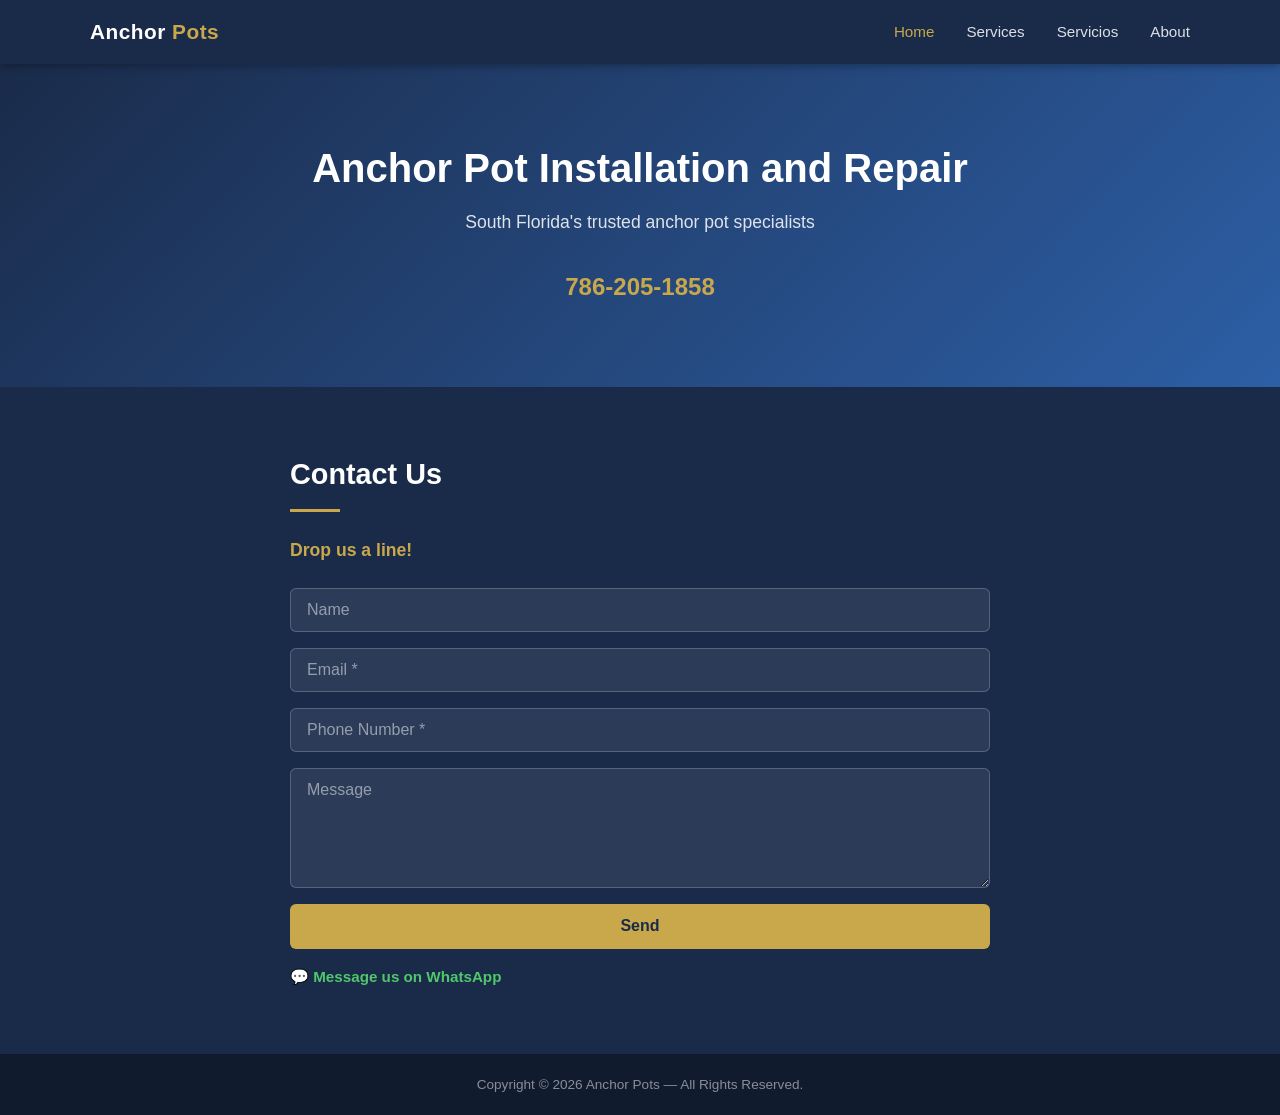
<file: index.html>
<!DOCTYPE html>
<html lang="en">
<head>
  <meta charset="UTF-8" />
  <meta name="viewport" content="width=device-width, initial-scale=1.0" />
  <title>Anchor Pots - Anchor Pot Installation and Repair</title>
  <meta name="description" content="Professional anchor pot installation and repair in South Florida. Serving Miami, Fort Lauderdale, and West Palm Beach. Call 786-205-1858." />
  <link rel="stylesheet" href="style.css" />
</head>
<body>

  <nav>
    <div class="nav-inner">
      <a href="/" class="nav-logo">Anchor <span>Pots</span></a>
      <ul class="nav-links">
        <li><a href="index.html" class="active">Home</a></li>
        <li><a href="services.html">Services</a></li>
        <li><a href="servicios.html">Servicios</a></li>
        <li><a href="about.html">About</a></li>
      </ul>
    </div>
  </nav>

  <section class="hero">
    <h1>Anchor Pot Installation and Repair</h1>
    <p class="subtitle">South Florida's trusted anchor pot specialists</p>
    <a class="phone" href="tel:7862051858">786-205-1858</a>
  </section>

  <section class="contact-section">
    <div class="contact-inner">
      <h2>Contact Us</h2>
      <div class="contact-divider"></div>
      <p class="form-subtitle">Drop us a line!</p>

      <!-- Replace YOUR_FORM_ID below with your Formspree form ID (see setup guide) -->
      <form class="contact-form" action="https://formspree.io/f/xaqgwgdy" method="POST">
        <input type="text" name="name" placeholder="Name" required />
        <input type="email" name="email" placeholder="Email *" required />
        <input type="tel" name="phone" placeholder="Phone Number *" required />
        <textarea name="message" placeholder="Message"></textarea>
        <button type="submit" class="btn">Send</button>
      </form>

      <a class="whatsapp-link" href="https://wa.me/17862051858" target="_blank">
        💬 Message us on WhatsApp
      </a>
    </div>
  </section>

  <footer>
    <p>Copyright &copy; 2026 Anchor Pots &mdash; All Rights Reserved.</p>
  </footer>

</body>
</html>
</file>
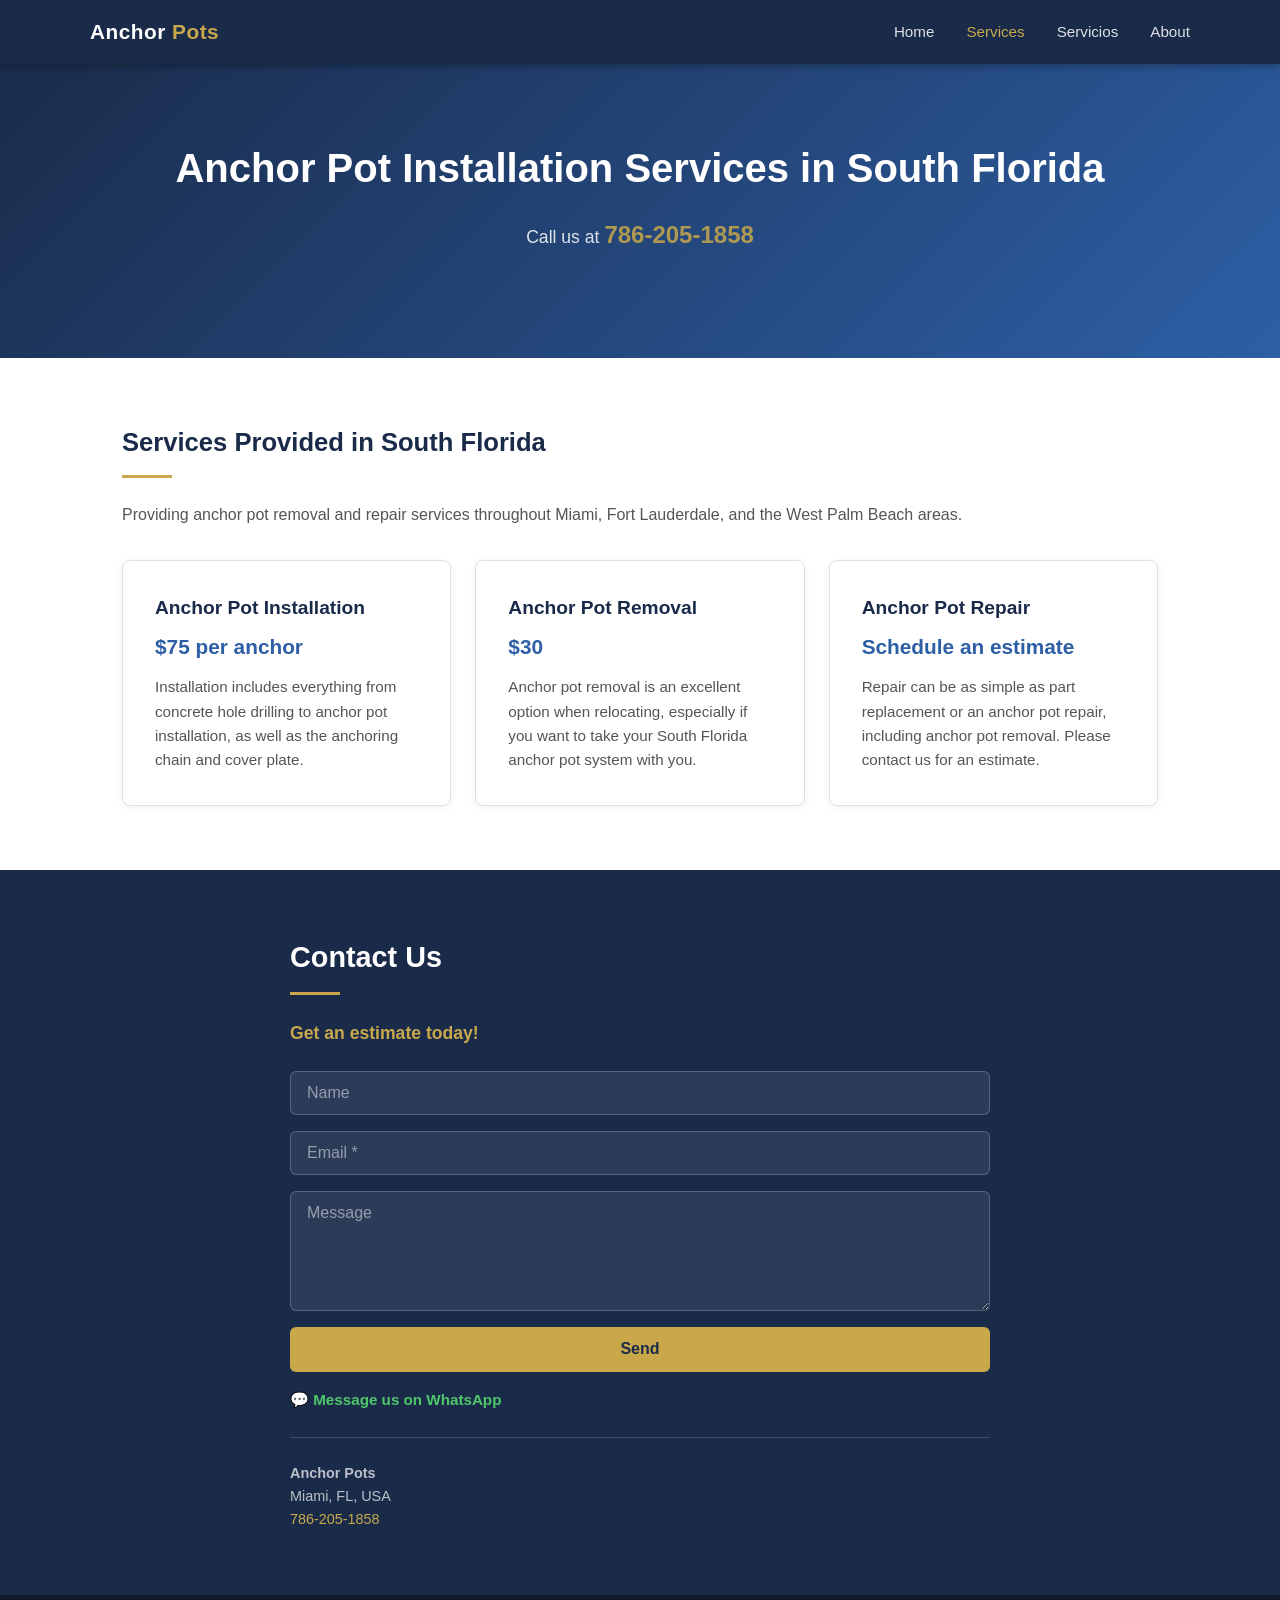
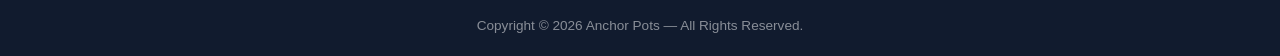
<file: services.html>
<!DOCTYPE html>
<html lang="en">
<head>
  <meta charset="UTF-8" />
  <meta name="viewport" content="width=device-width, initial-scale=1.0" />
  <title>Anchor Pot Installation Services | South Florida</title>
  <meta name="description" content="Anchor pot installation, removal, and repair in Miami, Fort Lauderdale, and West Palm Beach. Installation from $75. Call 786-205-1858." />
  <link rel="stylesheet" href="style.css" />
</head>
<body>

  <nav>
    <div class="nav-inner">
      <a href="index.html" class="nav-logo">Anchor <span>Pots</span></a>
      <ul class="nav-links">
        <li><a href="index.html">Home</a></li>
        <li><a href="services.html" class="active">Services</a></li>
        <li><a href="servicios.html">Servicios</a></li>
        <li><a href="about.html">About</a></li>
      </ul>
    </div>
  </nav>

  <section class="hero">
    <h1>Anchor Pot Installation Services in South Florida</h1>
    <p class="subtitle">Call us at <a class="phone" href="tel:7862051858">786-205-1858</a></p>
  </section>

  <div style="padding: 4rem 2rem; max-width: 1100px; margin: 0 auto;">
    <h2 style="color: var(--navy); font-size: 1.6rem;">Services Provided in South Florida</h2>
    <div class="section-divider"></div>
    <p style="margin-bottom: 2rem; color: #555;">
      Providing anchor pot removal and repair services throughout Miami, Fort Lauderdale, and the West Palm Beach areas.
    </p>

    <div class="services-grid">
      <div class="service-card">
        <h3>Anchor Pot Installation</h3>
        <div class="price">$75 per anchor</div>
        <p>Installation includes everything from concrete hole drilling to anchor pot installation, as well as the anchoring chain and cover plate.</p>
      </div>

      <div class="service-card">
        <h3>Anchor Pot Removal</h3>
        <div class="price">$30</div>
        <p>Anchor pot removal is an excellent option when relocating, especially if you want to take your South Florida anchor pot system with you.</p>
      </div>

      <div class="service-card">
        <h3>Anchor Pot Repair</h3>
        <div class="price">Schedule an estimate</div>
        <p>Repair can be as simple as part replacement or an anchor pot repair, including anchor pot removal. Please contact us for an estimate.</p>
      </div>
    </div>
  </div>

  <section class="contact-section">
    <div class="contact-inner">
      <h2>Contact Us</h2>
      <div class="contact-divider"></div>
      <p class="form-subtitle">Get an estimate today!</p>

      <!-- Replace YOUR_FORM_ID below with your Formspree form ID (see setup guide) -->
      <form class="contact-form" action="https://formspree.io/f/xaqgwgdy" method="POST">
        <input type="text" name="name" placeholder="Name" required />
        <input type="email" name="email" placeholder="Email *" required />
        <textarea name="message" placeholder="Message"></textarea>
        <button type="submit" class="btn">Send</button>
      </form>

      <a class="whatsapp-link" href="https://wa.me/17862051858" target="_blank">
        💬 Message us on WhatsApp
      </a>

      <div class="contact-info">
        <strong>Anchor Pots</strong><br />
        Miami, FL, USA<br />
        <a href="tel:7862051858">786-205-1858</a>
      </div>
    </div>
  </section>

  <footer>
    <p>Copyright &copy; 2026 Anchor Pots &mdash; All Rights Reserved.</p>
  </footer>

</body>
</html>
</file>
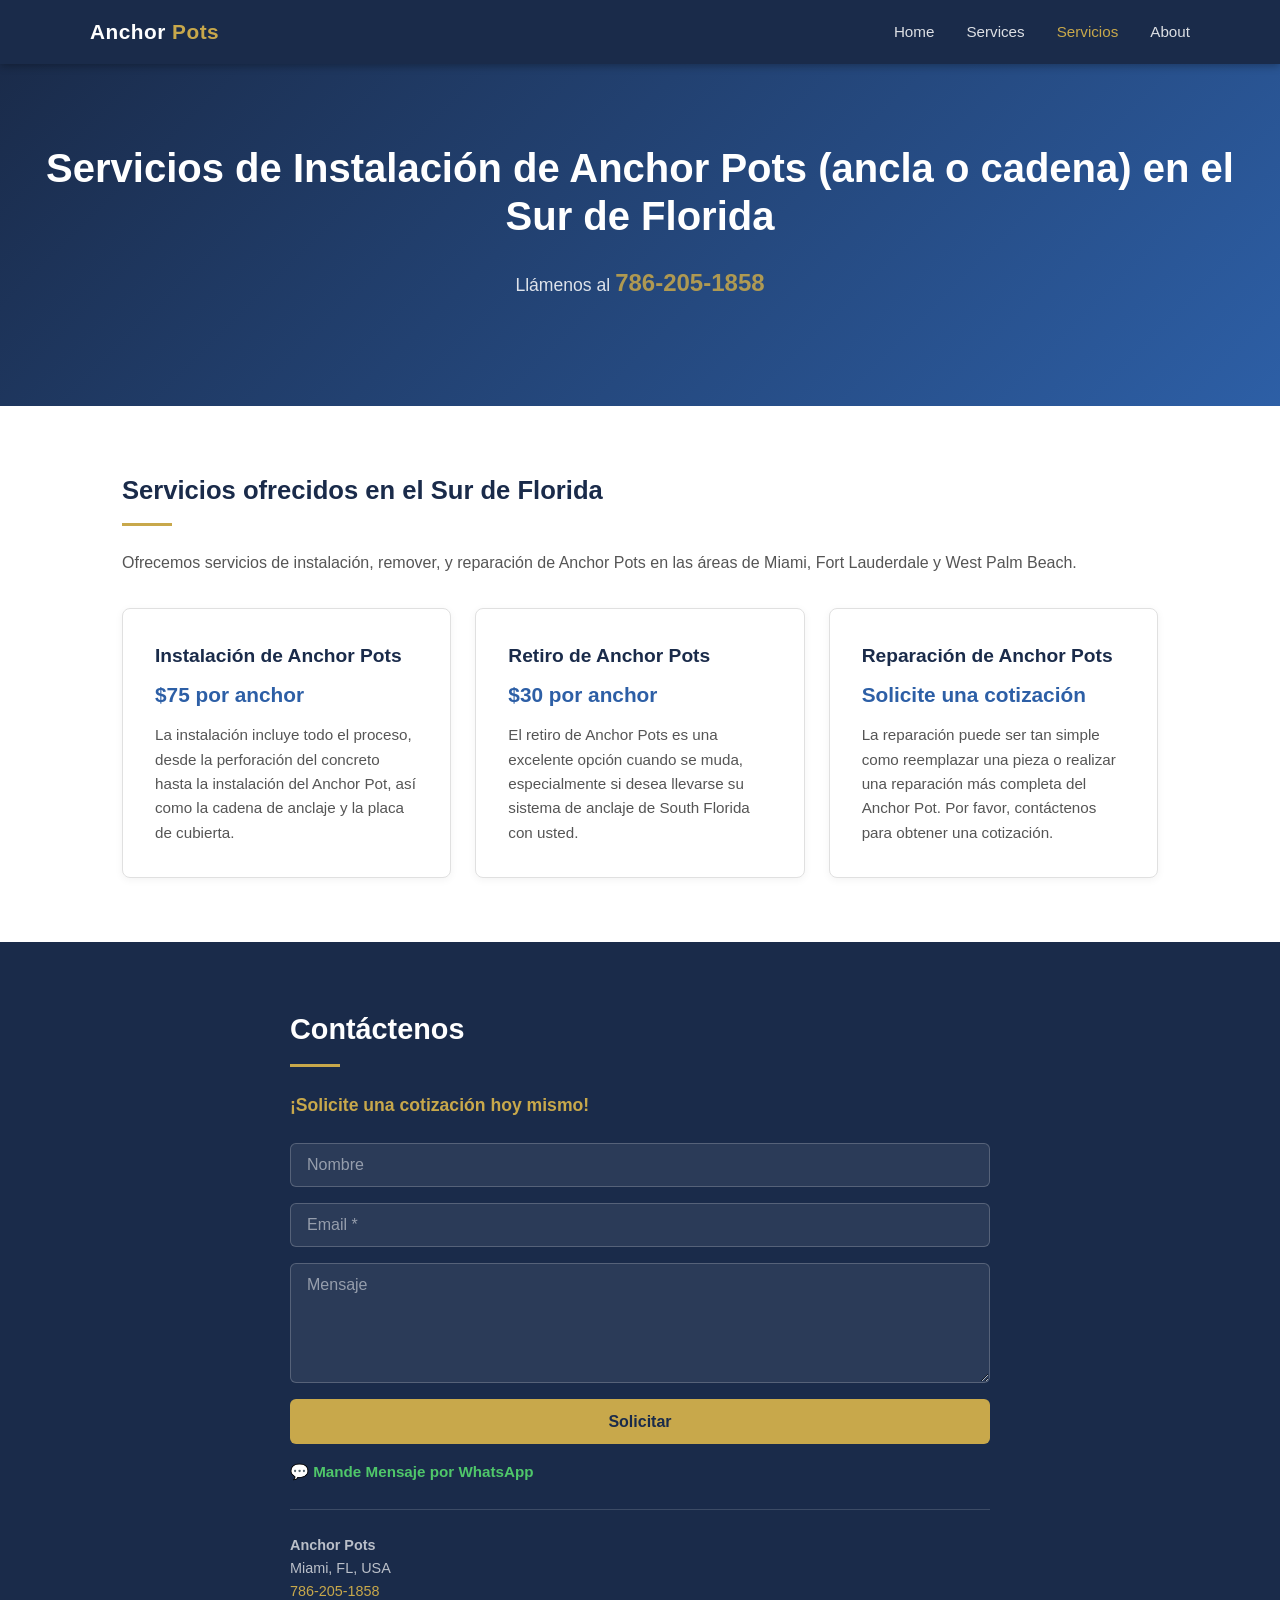
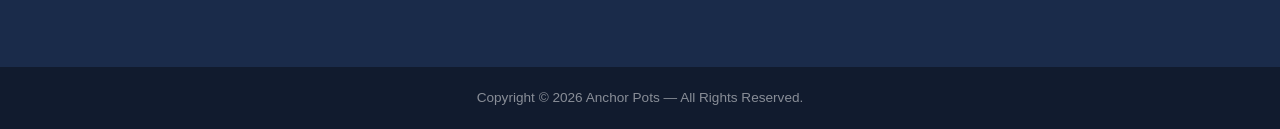
<file: servicios.html>
<!DOCTYPE html>
<html lang="es">
<head>
  <meta charset="UTF-8" />
  <meta name="viewport" content="width=device-width, initial-scale=1.0" />
  <title>Servicios de Instalación de Anchor Pots | Sur de Florida</title>
  <meta name="description" content="Servicios de instalación, retiro y reparación de Anchor Pots en Miami, Fort Lauderdale y West Palm Beach. Instalación desde $75. Llame al 786-205-1858." />
  <link rel="stylesheet" href="style.css" />
</head>
<body>

  <nav>
    <div class="nav-inner">
      <a href="index.html" class="nav-logo">Anchor <span>Pots</span></a>
      <ul class="nav-links">
        <li><a href="index.html">Home</a></li>
        <li><a href="services.html">Services</a></li>
        <li><a href="servicios.html" class="active">Servicios</a></li>
        <li><a href="about.html">About</a></li>
      </ul>
    </div>
  </nav>

  <section class="hero">
    <h1>Servicios de Instalación de Anchor Pots (ancla o cadena) en el Sur de Florida</h1>
    <p class="subtitle">Llámenos al <a class="phone" href="tel:7862051858">786-205-1858</a></p>
  </section>

  <div style="padding: 4rem 2rem; max-width: 1100px; margin: 0 auto;">
    <h2 style="color: var(--navy); font-size: 1.6rem;">Servicios ofrecidos en el Sur de Florida</h2>
    <div class="section-divider"></div>
    <p style="margin-bottom: 2rem; color: #555;">
      Ofrecemos servicios de instalación, remover, y reparación de Anchor Pots en las áreas de Miami, Fort Lauderdale y West Palm Beach.
    </p>

    <div class="services-grid">
      <div class="service-card">
        <h3>Instalación de Anchor Pots</h3>
        <div class="price">$75 por anchor</div>
        <p>La instalación incluye todo el proceso, desde la perforación del concreto hasta la instalación del Anchor Pot, así como la cadena de anclaje y la placa de cubierta.</p>
      </div>

      <div class="service-card">
        <h3>Retiro de Anchor Pots</h3>
        <div class="price">$30 por anchor</div>
        <p>El retiro de Anchor Pots es una excelente opción cuando se muda, especialmente si desea llevarse su sistema de anclaje de South Florida con usted.</p>
      </div>

      <div class="service-card">
        <h3>Reparación de Anchor Pots</h3>
        <div class="price">Solicite una cotización</div>
        <p>La reparación puede ser tan simple como reemplazar una pieza o realizar una reparación más completa del Anchor Pot. Por favor, contáctenos para obtener una cotización.</p>
      </div>
    </div>
  </div>

  <section class="contact-section">
    <div class="contact-inner">
      <h2>Contáctenos</h2>
      <div class="contact-divider"></div>
      <p class="form-subtitle">¡Solicite una cotización hoy mismo!</p>

      <!-- Replace YOUR_FORM_ID below with your Formspree form ID (see setup guide) -->
      <form class="contact-form" action="https://formspree.io/f/xaqgwgdy" method="POST">
        <input type="text" name="name" placeholder="Nombre" required />
        <input type="email" name="email" placeholder="Email *" required />
        <textarea name="mensaje" placeholder="Mensaje"></textarea>
        <button type="submit" class="btn">Solicitar</button>
      </form>

      <a class="whatsapp-link" href="https://wa.me/17862051858" target="_blank">
        💬 Mande Mensaje por WhatsApp
      </a>

      <div class="contact-info">
        <strong>Anchor Pots</strong><br />
        Miami, FL, USA<br />
        <a href="tel:7862051858">786-205-1858</a>
      </div>
    </div>
  </section>

  <footer>
    <p>Copyright &copy; 2026 Anchor Pots &mdash; All Rights Reserved.</p>
  </footer>

</body>
</html>
</file>
<file: style.css>
/* Anchor Pots - Global Styles */

* {
  margin: 0;
  padding: 0;
  box-sizing: border-box;
}

:root {
  --navy: #1a2b4a;
  --blue: #2d5fa6;
  --light-blue: #e8f0fb;
  --accent: #c8a84b;
  --text: #2c2c2c;
  --light-gray: #f5f5f5;
  --white: #ffffff;
}

body {
  font-family: 'Segoe UI', Tahoma, Geneva, Verdana, sans-serif;
  color: var(--text);
  line-height: 1.6;
}

/* ── Navigation ── */
nav {
  background: var(--navy);
  padding: 0 2rem;
  position: sticky;
  top: 0;
  z-index: 100;
  box-shadow: 0 2px 8px rgba(0,0,0,0.3);
}

.nav-inner {
  max-width: 1100px;
  margin: 0 auto;
  display: flex;
  align-items: center;
  justify-content: space-between;
  height: 64px;
}

.nav-logo {
  color: var(--white);
  text-decoration: none;
  font-size: 1.3rem;
  font-weight: 700;
  letter-spacing: 0.5px;
}

.nav-logo span {
  color: var(--accent);
}

.nav-links {
  list-style: none;
  display: flex;
  gap: 2rem;
}

.nav-links a {
  color: rgba(255,255,255,0.85);
  text-decoration: none;
  font-size: 0.95rem;
  transition: color 0.2s;
}

.nav-links a:hover,
.nav-links a.active {
  color: var(--accent);
}

/* ── Hero ── */
.hero {
  background: linear-gradient(135deg, var(--navy) 0%, var(--blue) 100%);
  color: white;
  text-align: center;
  padding: 5rem 2rem;
}

.hero h1 {
  font-size: 2.5rem;
  font-weight: 700;
  margin-bottom: 1rem;
  line-height: 1.2;
}

.hero .phone {
  font-size: 1.5rem;
  color: var(--accent);
  text-decoration: none;
  font-weight: 600;
  display: inline-block;
  margin-top: 0.5rem;
}

.hero .phone:hover {
  text-decoration: underline;
}

.hero .subtitle {
  font-size: 1.1rem;
  opacity: 0.85;
  margin-bottom: 1.5rem;
}

/* ── Sections ── */
.section {
  padding: 4rem 2rem;
  max-width: 1100px;
  margin: 0 auto;
}

.section-alt {
  background: var(--light-gray);
}

.section-alt .section {
  max-width: 100%;
  padding-left: 0;
  padding-right: 0;
}

.section-alt-inner {
  max-width: 1100px;
  margin: 0 auto;
  padding: 4rem 2rem;
}

.section h2 {
  font-size: 1.8rem;
  color: var(--navy);
  margin-bottom: 0.5rem;
}

.section-divider {
  width: 50px;
  height: 3px;
  background: var(--accent);
  margin: 0.75rem 0 1.5rem;
}

/* ── Service Cards ── */
.services-grid {
  display: grid;
  grid-template-columns: repeat(auto-fit, minmax(280px, 1fr));
  gap: 1.5rem;
  margin-top: 2rem;
}

.service-card {
  background: var(--white);
  border: 1px solid #e0e0e0;
  border-radius: 8px;
  padding: 2rem;
  box-shadow: 0 2px 8px rgba(0,0,0,0.05);
}

.service-card h3 {
  font-size: 1.2rem;
  color: var(--navy);
  margin-bottom: 0.4rem;
}

.service-card .price {
  font-size: 1.3rem;
  font-weight: 700;
  color: var(--blue);
  margin-bottom: 0.75rem;
}

.service-card p {
  font-size: 0.95rem;
  color: #555;
}

/* ── About Grid ── */
.about-grid {
  display: grid;
  grid-template-columns: repeat(auto-fit, minmax(300px, 1fr));
  gap: 2rem;
  margin-top: 2rem;
}

.about-item {
  background: var(--white);
  border-radius: 8px;
  overflow: hidden;
  box-shadow: 0 2px 8px rgba(0,0,0,0.06);
}

.about-item .img-placeholder {
  background: var(--light-blue);
  height: 200px;
  display: flex;
  align-items: center;
  justify-content: center;
  color: var(--blue);
  font-size: 0.85rem;
  text-align: center;
  padding: 1rem;
  border-bottom: 2px solid var(--blue);
}

.about-item .about-content {
  padding: 1.25rem;
}

.about-item h3 {
  color: var(--navy);
  margin-bottom: 0.5rem;
}

.about-item p {
  font-size: 0.95rem;
  color: #555;
}

/* ── Contact Section ── */
.contact-section {
  background: var(--navy);
  color: white;
  padding: 4rem 2rem;
}

.contact-inner {
  max-width: 700px;
  margin: 0 auto;
}

.contact-inner h2 {
  color: var(--white);
  font-size: 1.8rem;
  margin-bottom: 0.5rem;
}

.contact-divider {
  width: 50px;
  height: 3px;
  background: var(--accent);
  margin: 0.75rem 0 1.5rem;
}

.contact-inner .form-subtitle {
  font-size: 1.1rem;
  color: var(--accent);
  margin-bottom: 1.5rem;
  font-weight: 600;
}

.contact-form {
  display: grid;
  gap: 1rem;
}

.contact-form input,
.contact-form textarea {
  width: 100%;
  padding: 0.75rem 1rem;
  border: 1px solid rgba(255,255,255,0.2);
  border-radius: 6px;
  background: rgba(255,255,255,0.08);
  color: white;
  font-size: 1rem;
  font-family: inherit;
}

.contact-form input::placeholder,
.contact-form textarea::placeholder {
  color: rgba(255,255,255,0.5);
}

.contact-form input:focus,
.contact-form textarea:focus {
  outline: none;
  border-color: var(--accent);
  background: rgba(255,255,255,0.12);
}

.contact-form textarea {
  height: 120px;
  resize: vertical;
}

.btn {
  background: var(--accent);
  color: var(--navy);
  border: none;
  padding: 0.85rem 2rem;
  font-size: 1rem;
  font-weight: 700;
  border-radius: 6px;
  cursor: pointer;
  transition: background 0.2s, transform 0.1s;
  width: 100%;
}

.btn:hover {
  background: #e0bc5a;
  transform: translateY(-1px);
}

.whatsapp-link {
  display: inline-flex;
  align-items: center;
  gap: 0.5rem;
  margin-top: 1rem;
  color: #4fc76a;
  text-decoration: none;
  font-weight: 600;
  font-size: 0.95rem;
}

.whatsapp-link:hover {
  text-decoration: underline;
}

.contact-info {
  margin-top: 1.5rem;
  padding-top: 1.5rem;
  border-top: 1px solid rgba(255,255,255,0.15);
  font-size: 0.9rem;
  color: rgba(255,255,255,0.7);
}

.contact-info a {
  color: var(--accent);
  text-decoration: none;
}

/* ── Footer ── */
footer {
  background: #111b2e;
  color: rgba(255,255,255,0.5);
  text-align: center;
  padding: 1.25rem;
  font-size: 0.85rem;
}

/* ── Responsive ── */
@media (max-width: 640px) {
  .hero h1 {
    font-size: 1.75rem;
  }

  .nav-links {
    gap: 1rem;
  }

  .nav-links a {
    font-size: 0.85rem;
  }
}
</file>
